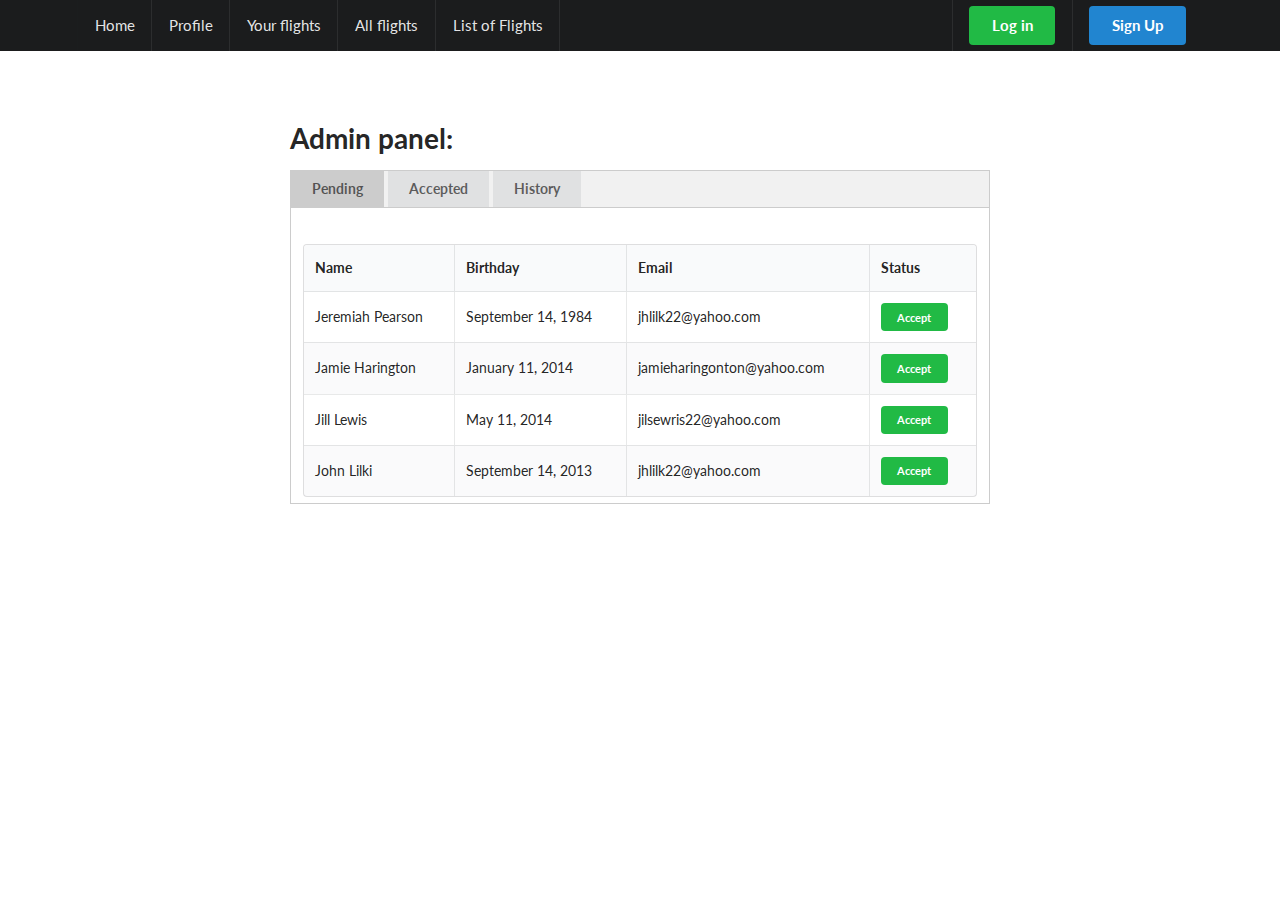
<file: adminflights.html>
<!DOCTYPE html>
<html xmlns="http://www.w3.org/1999/xhtml" xmlns:th="http://www.thymeleaf.org"
      xmlns:sec="http://www.thymeleaf.org/thymeleaf-extras-springsecurity3">

<head>
    <title>Demo</title>

    <script src="https://ajax.googleapis.com/ajax/libs/jquery/3.2.1/jquery.min.js"></script>
    <link rel="stylesheet" type="text/css" href="./semantic/semantic.min.css" th:href="@{/semantic/dist/semantic.min.css}" />
    <script src="./semantic/components/visibility.js" th:src="@{/semantic/dist/components/visibility.js}"></script>
    <script src="./semantic/components/sidebar.js" th:src="@{/semantic/dist/components/sidebar.js}"></script>
    <script src="./semantic/components/transition.js" th:src="@{/semantic/dist/components/transition.js}"></script>
    <script src="./semantic/semantic.min.js" th:src="@{/semantic/dist/semantic.min.js}"></script>

    <link rel="stylesheet" type="text/css" href="css/custom.css"/>

    <style>
        body {font-family: "Lato", sans-serif;}

        /* Style the tab */
        div.tab {
            overflow: hidden;
            border: 1px solid #ccc;
            background-color: #f1f1f1;
        }

        /* Style the buttons inside the tab */
        div.tab button {
            cursor: pointer;
            display: inline-block;
            min-height: 1em;
            outline: none;
            border: none;
            vertical-align: baseline;
            background: #E0E1E2 none;
            color: rgba(0, 0, 0, 0.6);
            font-family: 'Lato', 'Helvetica Neue', Arial, Helvetica, sans-serif;
            padding: 0.78571429em 1.5em 0.78571429em;
            text-transform: none;
            text-shadow: none;
            font-weight: bold;
            line-height: 1em;
            font-style: normal;
            text-align: center;
            text-decoration: none;
        }

        /* Change background color of buttons on hover */
        div.tab button:hover {
            background-color: #ddd;
        }

        /* Create an active/current tablink class */
        div.tab button.active {
            background-color: #ccc;
        }

        /* Style the tab content */
        .tabcontent {
            display: none;
            padding: 6px 12px;
            border: 1px solid #ccc;
            border-top: none;
        }
    </style>

</head>
<body>
<div id="myheader">
    <script>$('#myheader').load('header.html');</script>
</div>
<div class="wrapper">
    <form class="ui form headerslot field">
    </form>


    <p><h1>Admin panel:</h1></p>

    <div class="tab">
        <button class="tablinks" onclick="openCity(event, 'Pending')" id="defaultOpen">Pending</button>
        <button class="tablinks" onclick="openCity(event, 'Accepted')">Accepted</button>
        <button class="tablinks" onclick="openCity(event, 'History')">History</button>
    </div>

    <div id="Pending" class="tabcontent">
        <table class="ui striped selectable celled table" style="margin-top: 30px;">
            <thead>
            <tr>
                <th>Name</th>
                <th>Birthday</th>
                <th>Email</th>
                <th>Status</th>
            </tr>
            </thead>
            <tbody>
            <tr>
                <td>Jeremiah Pearson</td>
                <td>September 14, 1984</td>
                <td>jhlilk22@yahoo.com</td>
                <td>
                    <button class="mini ui green button">
                        Accept
                    </button>
                </td>
            </tr>
            <tr>
                <td>Jamie Harington</td>
                <td>January 11, 2014</td>
                <td>jamieharingonton@yahoo.com</td>
                <td>
                    <button class="mini ui green button">
                        Accept
                    </button>
                </td>
            </tr>
            <tr>
                <td>Jill Lewis</td>
                <td>May 11, 2014</td>
                <td>jilsewris22@yahoo.com</td>
                <td>
                    <button class="mini ui green button">
                        Accept
                    </button>
                </td>
            </tr>
            <tr>
                <td>John Lilki</td>
                <td>September 14, 2013</td>
                <td>jhlilk22@yahoo.com</td>
                <td>
                    <button class="mini ui green button">
                        Accept
                    </button>
                </td>
            </tr>
            </tbody>
        </table>



    </div>

    <div id="Accepted" class="tabcontent">

        <table class="ui striped selectable celled table" style="margin-top: 30px;">
            <thead>
            <tr>
                <th>Name</th>
                <th>Birthday</th>
                <th>Email</th>
                <th>Status</th>
            </tr>
            </thead>
            <tbody>
            <tr>
                <td>John Lilki</td>
                <td>September 14, 2013</td>
                <td>jhlilk22@yahoo.com</td>
                <td>No</td>
            </tr>
            <tr>
                <td>Jamie Harington</td>
                <td>January 11, 2014</td>
                <td>jamieharingonton@yahoo.com</td>
                <td>Yes</td>
            </tr>
            <tr>
                <td>Jill Lewis</td>
                <td>May 11, 2014</td>
                <td>jilsewris22@yahoo.com</td>
                <td>Yes</td>
            </tr>
            </tbody>
        </table>

    </div>

    <div id="History" class="tabcontent">

        <table class="ui striped selectable celled table" style="margin-top: 30px;">
            <thead>
            <tr>
                <th>Name</th>
                <th>Birthday</th>
                <th>Email</th>
                <th>Status</th>
            </tr>
            </thead>
            <tbody>
            <tr>
                <td>John Lilki</td>
                <td>September 14, 2013</td>
                <td>jhlilk22@yahoo.com</td>
                <td>No</td>
            </tr>
            <tr>
                <td>Jamie Harington</td>
                <td>January 11, 2014</td>
                <td>jamieharingonton@yahoo.com</td>
                <td>Yes</td>
            </tr>
            <tr>
                <td>Jill Lewis</td>
                <td>May 11, 2014</td>
                <td>jilsewris22@yahoo.com</td>
                <td>Yes</td>
            </tr>
            <tr>
                <td>John Lilki</td>
                <td>September 14, 2013</td>
                <td>jhlilk22@yahoo.com</td>
                <td>No</td>
            </tr>
            <tr>
                <td>Jamie Harington</td>
                <td>January 11, 2014</td>
                <td>jamieharingonton@yahoo.com</td>
                <td>Yes</td>
            </tr>
            <tr>
                <td>Jill Lewis</td>
                <td>May 11, 2014</td>
                <td>jilsewris22@yahoo.com</td>
                <td>Yes</td>
            </tr>
            </tbody>
        </table>



    </div>

    <script>
        function openCity(evt, cityName) {
            var i, tabcontent, tablinks;
            tabcontent = document.getElementsByClassName("tabcontent");
            for (i = 0; i < tabcontent.length; i++) {
                tabcontent[i].style.display = "none";
            }
            tablinks = document.getElementsByClassName("tablinks");
            for (i = 0; i < tablinks.length; i++) {
                tablinks[i].className = tablinks[i].className.replace(" active", "");
            }
            document.getElementById(cityName).style.display = "block";
            evt.currentTarget.className += " active";
        }

        // Get the element with id="defaultOpen" and click on it
        document.getElementById("defaultOpen").click();
    </script>

</div>



</body>
</html>
</file>
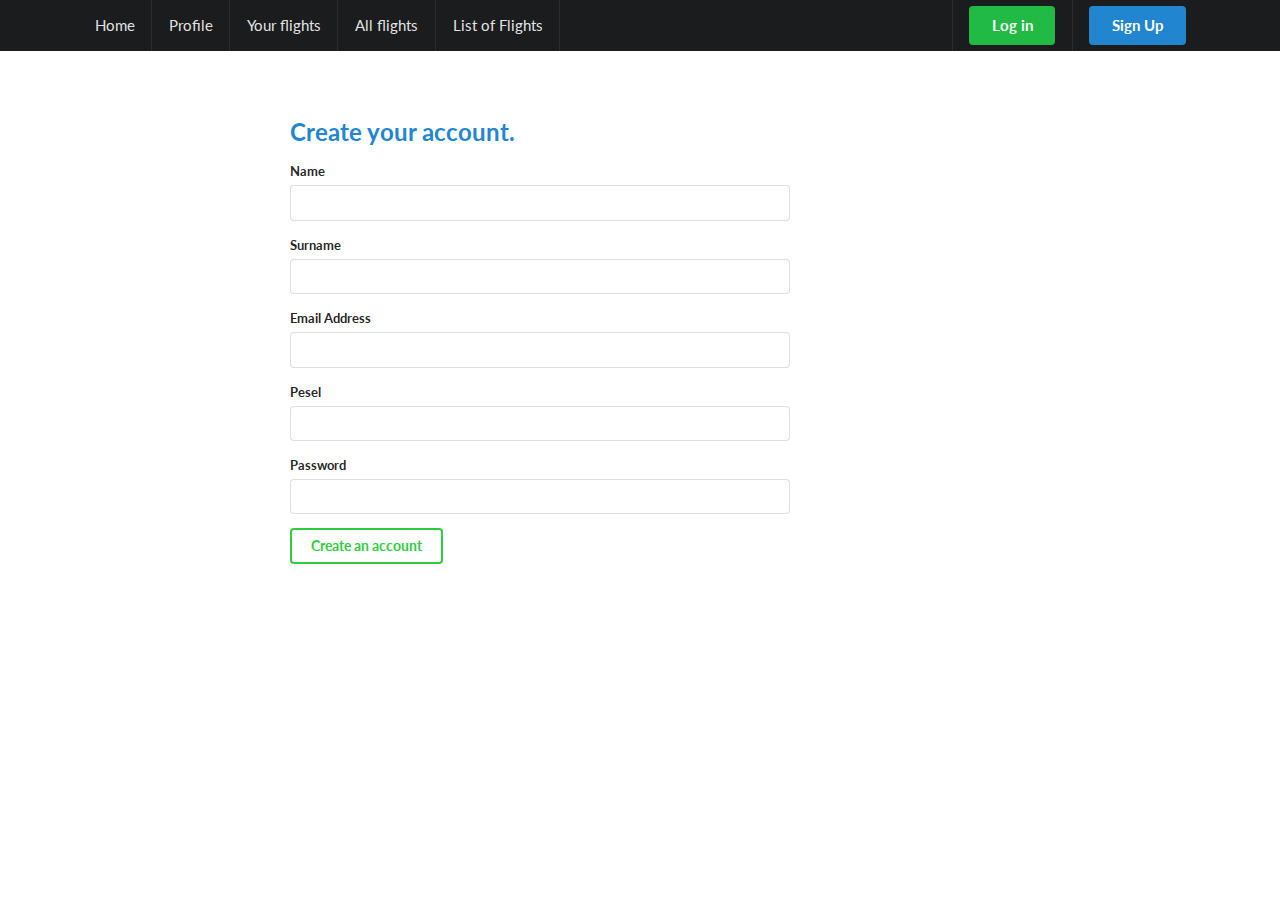
<file: backup.html>
<!DOCTYPE html>
<html xmlns="http://www.w3.org/1999/xhtml" xmlns:th="http://www.thymeleaf.org"
      xmlns:sec="http://www.thymeleaf.org/thymeleaf-extras-springsecurity3">

<head>
    <title>Demo</title>


    <script src="https://ajax.googleapis.com/ajax/libs/jquery/3.2.1/jquery.min.js"></script>
    <link rel="stylesheet" type="text/css" href="./semantic/semantic.min.css" th:href="@{/semantic/dist/semantic.min.css}" />
    <script src="./semantic/components/visibility.js" th:src="@{/semantic/dist/components/visibility.js}"></script>
    <script src="./semantic/components/sidebar.js" th:src="@{/semantic/dist/components/sidebar.js}"></script>
    <script src="./semantic/components/transition.js" th:src="@{/semantic/dist/components/transition.js}"></script>
    <script src="./semantic/semantic.min.js" th:src="@{/semantic/dist/semantic.min.js}"></script>

    <link rel="stylesheet" type="text/css" href="css/custom.css"/>

</head>
<body>

<div id="myheader">
    <script>$('#myheader').load('header.html');</script>
</div>


<div class="wrapper">
    <form class="ui form headerslot field">


        <div class="column">
            <h2 class="ui blue image header">
                <div class="content">
                    Create your account.
                </div>
            </h2>
            <div class="four column row">
                <div class="ten wide column" style="width: 500px;">
                    <form action="#" th:action="@{/register}"  th:object="${client}" method="POST" th:method="post">
                        <div class="field input">
                            <label>Name</label>
                            <label>
                                <input type="text" name="regName" th:field="*{name}"/>
                            </label>
                        </div>
                        <div class="field input">
                            <label>Surname</label>
                            <label>
                                <input type="text" th:field="*{lastName}"/>
                            </label>
                        </div>
                        <div class="field">
                            <label>Email Address</label>
                            <label>
                                <input type="email" th:field="*{email}"/>
                            </label>
                        </div>
                        <div class="field">
                            <label>Pesel</label>
                            <label>
                                <input type="number" name="pesel" th:field="*{pesel}"/>
                            </label>
                        </div>
                        <div class="field">
                            <label>Password</label>
                            <label>
                                <input type="password" name="regPassword" th:field="*{password}"/>
                            </label>
                        </div>

                        <button class="ui inverted green button" type="submit" formmethod="post">Create an account</button>
                    </form>
                </div>
            </div>

        </div>
    </form>
</div>
</body>
</html>
</file>
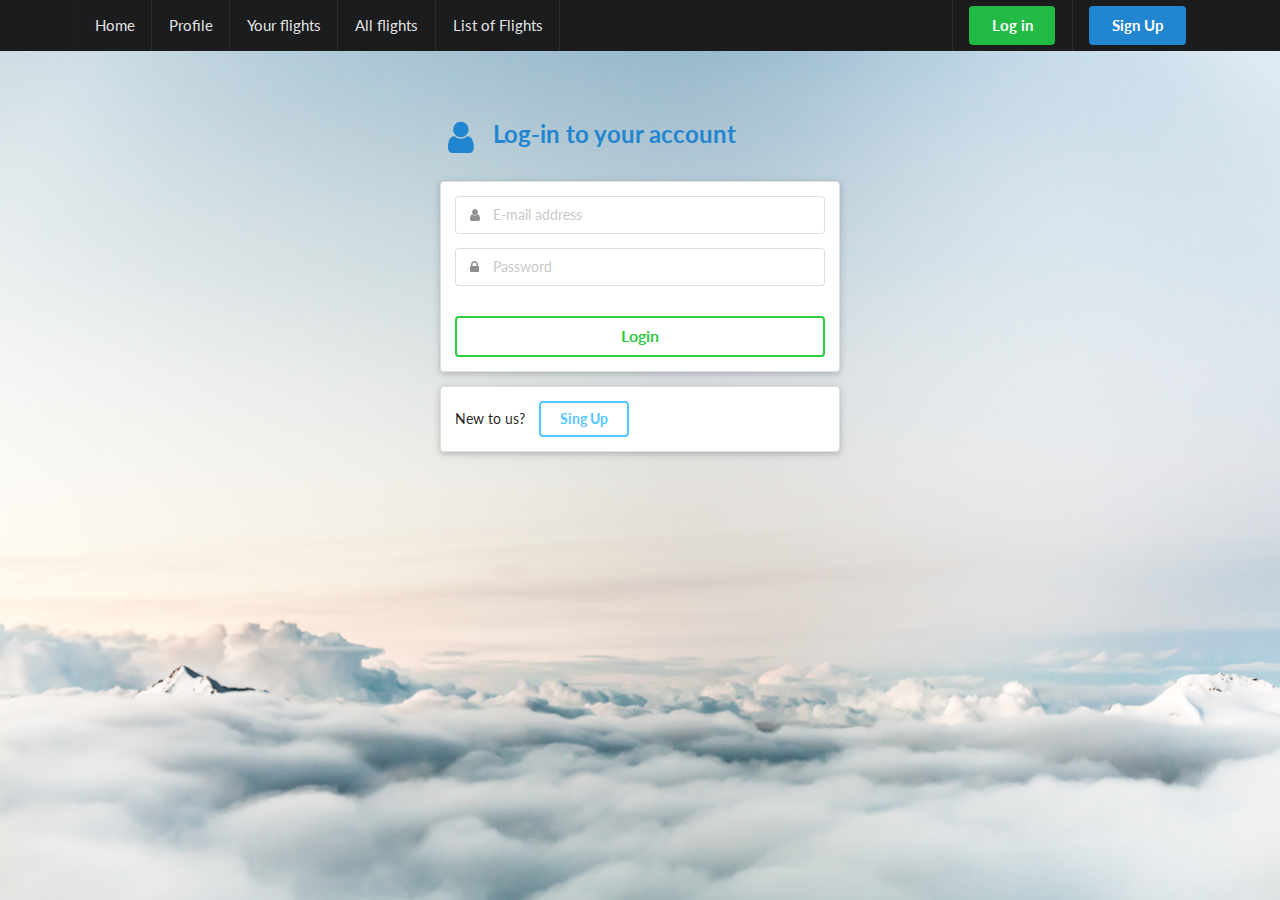
<file: login.html>
<!DOCTYPE html>
<html xmlns="http://www.w3.org/1999/xhtml" xmlns:th="http://www.thymeleaf.org"
      xmlns:sec="http://www.thymeleaf.org/thymeleaf-extras-springsecurity3">
<head>
    <title>Login</title>


    <script src="https://ajax.googleapis.com/ajax/libs/jquery/3.2.1/jquery.min.js"></script>
    <link rel="stylesheet" type="text/css" href="./semantic/semantic.min.css" th:href="@{/semantic/dist/semantic.min.css}" />
    <script src="./semantic/components/visibility.js" th:src="@{/semantic/dist/components/visibility.js}"></script>
    <script src="./semantic/components/sidebar.js" th:src="@{/semantic/dist/components/sidebar.js}"></script>
    <script src="./semantic/components/transition.js" th:src="@{/semantic/dist/components/transition.js}"></script>
    <script src="./semantic/semantic.min.js" th:src="@{/semantic/dist/semantic.min.js}"></script>

    <link rel="stylesheet" type="text/css" href="css/custom.css"/>


    <script>
        $(document)
            .ready(function() {
                $('.ui.form')
                    .form({
                        fields: {
                            email: {
                                identifier  : 'email',
                                rules: [
                                    {
                                        type   : 'empty',
                                        prompt : 'Please enter your e-mail'
                                    },
                                    {
                                        type   : 'email',
                                        prompt : 'Please enter a valid e-mail'
                                    }
                                ]
                            },
                            password: {
                                identifier  : 'password',
                                rules: [
                                    {
                                        type   : 'empty',
                                        prompt : 'Please enter your password'
                                    },
                                    {
                                        type   : 'length[6]',
                                        prompt : 'Your password must be at least 6 characters'
                                    }
                                ]
                            }
                        }
                    })
                ;
            })
        ;
    </script>

    <style>
        .ui.message .list:not(.ui) li:before{
            display: none !important;
            content: "";
        }
        .backimage{
            background-image: url("./images/sky3.jpeg");
            -webkit-background-size: cover;
            -moz-background-size: cover;
            -o-background-size: cover;
            background-size: cover;
        }
    </style>

</head>
<body class="backimage">
<div>
    <div id="myheader">
        <script>$('#myheader').load('header.html');</script>
    </div>

    <div class="wrapper" style="width: 400px;">
        <form class="ui form headerslot field" id="example">
            <div class="column">
                <h2 class="ui blue image header">
                    <i class="user icon"></i>
                    <div class="content">
                        Log-in to your account
                    </div>
                </h2>
                <form class="ui large form" >
                    <div class="ui raised segment">
                        <div class="field">
                            <div class="ui left icon input">
                                <i class="user icon"></i>
                                <input type="text" name="email" id="loginInput" placeholder="E-mail address">
                            </div>
                        </div>
                        <div class="field">
                            <div class="ui left icon input">
                                <i class="lock icon"></i>
                                <input type="password" name="password" placeholder="Password">
                            </div>
                        </div>

                        <div class="ui fluid large inverted green submit button" id="buttonLogin" style="margin-top: 30px;">Login</div>
                    </div>

                </form>

                <div class="ui segment raised">
                    New to us? <a href="registerpartone.html" class="ui inverted blue button" target="_parent" style="margin-left: 10px;">Sing Up</a>
                </div>

                <div class="ui error red message segment raised"></div>
            </div>
        </form>
    </div>
</div>
</body>
</html>
</file>
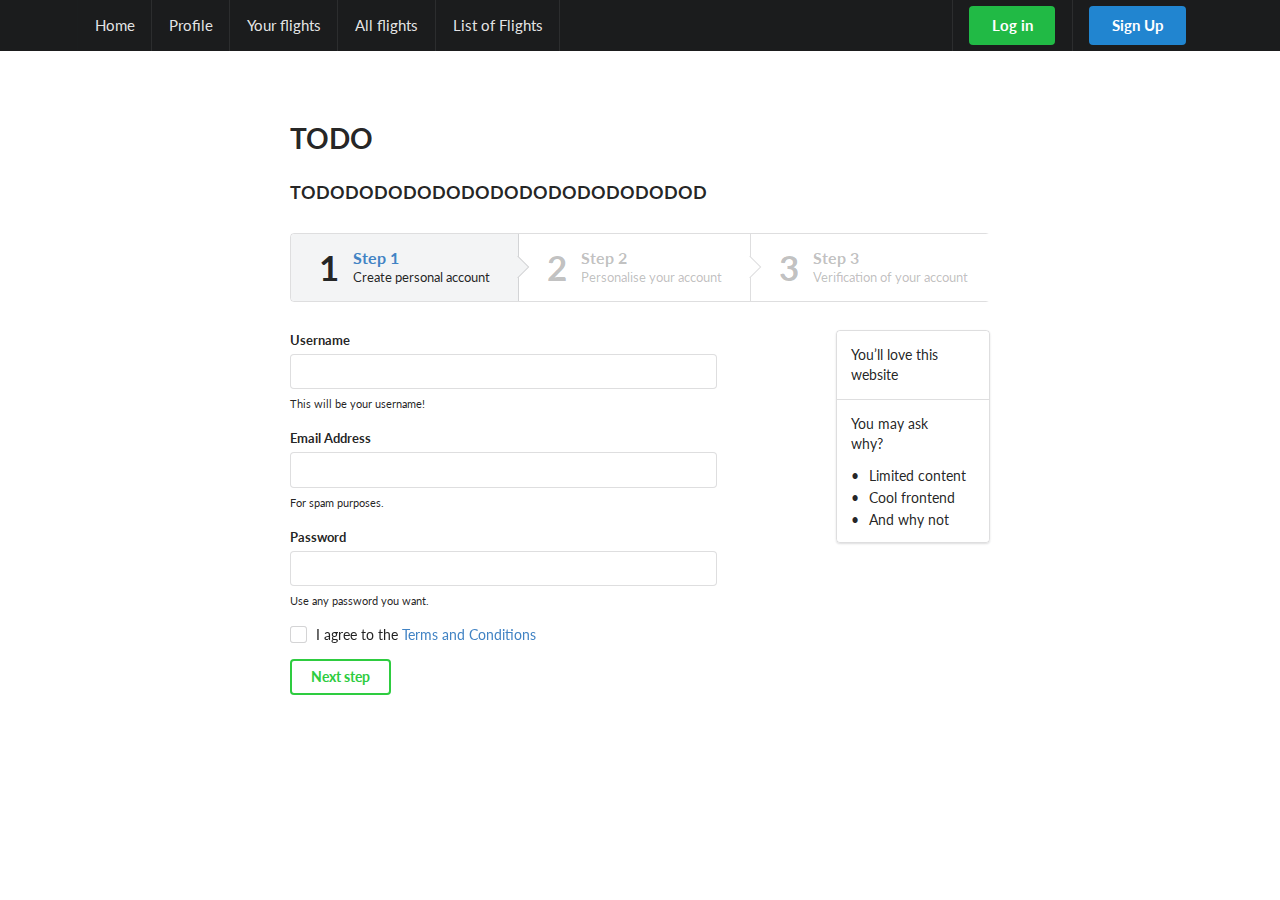
<file: registerpartone.html>
<!DOCTYPE html>
<html xmlns="http://www.w3.org/1999/xhtml" xmlns:th="http://www.thymeleaf.org"
      xmlns:sec="http://www.thymeleaf.org/thymeleaf-extras-springsecurity3">

<head>
    <title>Demo</title>


    <script src="https://ajax.googleapis.com/ajax/libs/jquery/3.2.1/jquery.min.js"></script>
    <link rel="stylesheet" type="text/css" href="./semantic/semantic.min.css" th:href="@{/semantic/dist/semantic.min.css}" />
    <script src="./semantic/components/visibility.js" th:src="@{/semantic/dist/components/visibility.js}"></script>
    <script src="./semantic/components/sidebar.js" th:src="@{/semantic/dist/components/sidebar.js}"></script>
    <script src="./semantic/components/transition.js" th:src="@{/semantic/dist/components/transition.js}"></script>
    <script src="./semantic/semantic.min.js" th:src="@{/semantic/dist/semantic.min.js}"></script>

    <link rel="stylesheet" type="text/css" href="css/custom.css"/>

</head>
<body>
<div id="myheader">
    <script>$('#myheader').load('header.html');</script>
</div>

<div class="wrapper">
    <form class="ui form headerslot field">

        <div class="ui two column grid">
            <div class="sixteen wide column">
                <h1>TODO</h1>
                <h3>TODODODODODODODODODODODODODOD</h3>
                <div class="ui ordered steps">
                    <div class="active step">
                        <div class="content">
                            <div class="title">Step 1</div>
                            <div class="description">Create personal account</div>
                        </div>
                    </div>
                    <div class="disabled step">
                        <div class="content">
                            <div class="title">Step 2</div>
                            <div class="description">Personalise your account</div>
                        </div>
                    </div>
                    <div class="disabled step">
                        <div class="content">
                            <div class="title">Step 3</div>
                            <div class="description">Verification of your account</div>
                        </div>
                    </div>
                </div>
            </div>

            <div class="four column row">
                <div class="ten wide column" style="width: 500px;">
                    <div class="field input">
                        <label>Username</label>
                        <label>
                            <input type="text" name="regUsername">
                        </label>
                        <small>This will be your username!</small>
                    </div>
                    <div class="field">
                        <label>Email Address</label>
                        <label>
                            <input type="email" name="regEmail">
                        </label>
                        <small>For spam purposes.</small>
                    </div>
                    <div class="field">
                        <label>Password</label>
                        <label>
                            <input type="password" name="regPassword">
                        </label>
                        <small>Use any password you want.</small>
                    </div>
                    <div class="field">
                        <div class="ui checkbox">
                            <label>
                                <input type="checkbox" tabindex="0">
                            </label>
                            <label>I agree to the <a href="https://realfakestudios.com/terms-conditions/">Terms and Conditions</a></label>
                        </div>
                    </div>
                    <div class="item">
                        <a class="ui inverted green button" href="./registerparttwo.html" type="submin">Next step</a>
                    </div>
                </div>

                <div class="four wide column right floated">
                    <div class="ui segments">
                        <div class="ui segment">
                            You’ll love this website
                        </div>
                        <div class="ui segment">
                            <div>You may ask</div>
                            <div>why?</div>
                            <div class="ui bulleted list">
                                <div class="item">Limited content</div>
                                <div class="item">Cool frontend</div>
                                <div class="item">And why not</div>
                            </div>
                        </div>
                    </div>
                </div>
            </div>
        </div>
    </form>
</div>

</body></html>
</file>
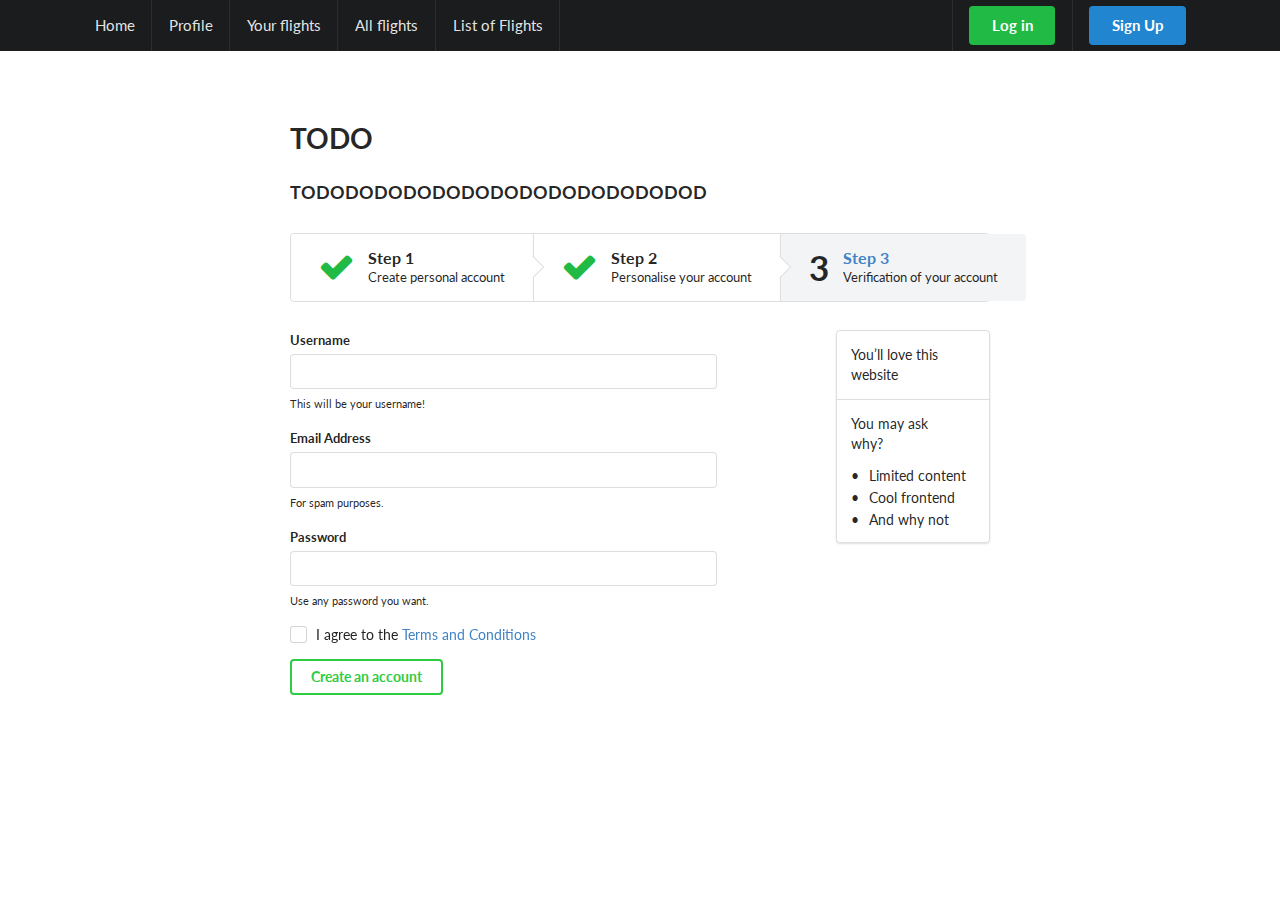
<file: registerpartthree.html>
<!DOCTYPE html>
<html xmlns="http://www.w3.org/1999/xhtml" xmlns:th="http://www.thymeleaf.org"
      xmlns:sec="http://www.thymeleaf.org/thymeleaf-extras-springsecurity3">

<head>
    <title>Demo</title>


    <script src="https://ajax.googleapis.com/ajax/libs/jquery/3.2.1/jquery.min.js"></script>
    <link rel="stylesheet" type="text/css" href="./semantic/semantic.min.css" th:href="@{/semantic/dist/semantic.min.css}" />
    <script src="./semantic/components/visibility.js" th:src="@{/semantic/dist/components/visibility.js}"></script>
    <script src="./semantic/components/sidebar.js" th:src="@{/semantic/dist/components/sidebar.js}"></script>
    <script src="./semantic/components/transition.js" th:src="@{/semantic/dist/components/transition.js}"></script>
    <script src="./semantic/semantic.min.js" th:src="@{/semantic/dist/semantic.min.js}"></script>

    <link rel="stylesheet" type="text/css" href="css/custom.css"/>

</head>
<body>
<div id="myheader">
    <script>$('#myheader').load('header.html');</script>
</div>

<div class="wrapper">
    <form class="ui form headerslot field">

        <div class="ui two column grid">
            <div class="sixteen wide column">
                <h1>TODO</h1>
                <h3>TODODODODODODODODODODODODODOD</h3>
                <div class="ui ordered steps">
                    <div class="completed step">
                        <div class="content">
                            <div class="title">Step 1</div>
                            <div class="description">Create personal account</div>
                        </div>
                    </div>
                    <div class="completed step">
                        <div class="content">
                            <div class="title">Step 2</div>
                            <div class="description">Personalise your account</div>
                        </div>
                    </div>
                    <div class="active step">
                        <div class="content">
                            <div class="title">Step 3</div>
                            <div class="description">Verification of your account</div>
                        </div>
                    </div>
                </div>
            </div>

            <div class="four column row">
                <div class="ten wide column" style="width: 500px;">
                    <div class="field input">
                        <label>Username</label>
                        <label>
                            <input type="text" name="regUsername">
                        </label>
                        <small>This will be your username!</small>
                    </div>
                    <div class="field">
                        <label>Email Address</label>
                        <label>
                            <input type="email" name="regEmail">
                        </label>
                        <small>For spam purposes.</small>
                    </div>
                    <div class="field">
                        <label>Password</label>
                        <label>
                            <input type="password" name="regPassword">
                        </label>
                        <small>Use any password you want.</small>
                    </div>
                    <div class="field">
                        <div class="ui checkbox">
                            <label>
                                <input type="checkbox" tabindex="0">
                            </label>
                            <label>I agree to the <a href="https://realfakestudios.com/terms-conditions/">Terms and Conditions</a></label>
                        </div>
                    </div>
                    <button class="ui inverted green button" type="submit">Create an account</button>
                </div>

                <div class="four wide column right floated">
                    <div class="ui segments">
                        <div class="ui segment">
                            You’ll love this website
                        </div>
                        <div class="ui segment">
                            <div>You may ask</div>
                            <div>why?</div>
                            <div class="ui bulleted list">
                                <div class="item">Limited content</div>
                                <div class="item">Cool frontend</div>
                                <div class="item">And why not</div>
                            </div>
                        </div>
                    </div>
                </div>
            </div>
        </div>
    </form>
</div>

</body></html>
</file>
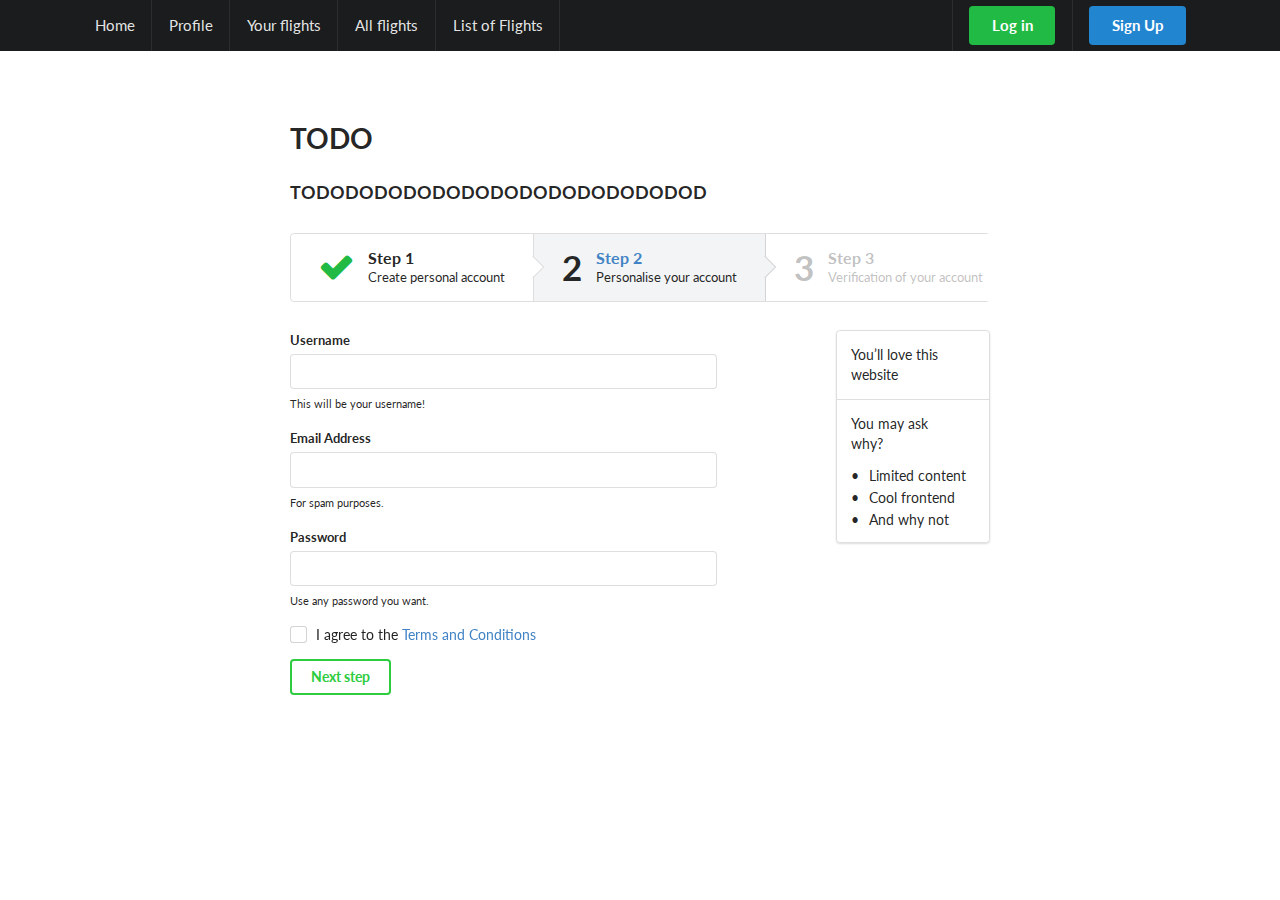
<file: registerparttwo.html>
<!DOCTYPE html>
<html xmlns="http://www.w3.org/1999/xhtml" xmlns:th="http://www.thymeleaf.org"
      xmlns:sec="http://www.thymeleaf.org/thymeleaf-extras-springsecurity3">

<head>
    <title>Demo</title>


    <script src="https://ajax.googleapis.com/ajax/libs/jquery/3.2.1/jquery.min.js"></script>
    <link rel="stylesheet" type="text/css" href="./semantic/semantic.min.css" th:href="@{/semantic/dist/semantic.min.css}" />
    <script src="./semantic/components/visibility.js" th:src="@{/semantic/dist/components/visibility.js}"></script>
    <script src="./semantic/components/sidebar.js" th:src="@{/semantic/dist/components/sidebar.js}"></script>
    <script src="./semantic/components/transition.js" th:src="@{/semantic/dist/components/transition.js}"></script>
    <script src="./semantic/semantic.min.js" th:src="@{/semantic/dist/semantic.min.js}"></script>

    <link rel="stylesheet" type="text/css" href="css/custom.css"/>

</head>
<body>
<div id="myheader">
    <script>$('#myheader').load('header.html');</script>
</div>

<div class="wrapper">
    <form class="ui form headerslot field">

        <div class="ui two column grid">
            <div class="sixteen wide column">
                <h1>TODO</h1>
                <h3>TODODODODODODODODODODODODODOD</h3>
                <div class="ui ordered steps">
                    <div class="completed step">
                        <div class="content">
                            <div class="title">Step 1</div>
                            <div class="description">Create personal account</div>
                        </div>
                    </div>
                    <div class="active step">
                        <div class="content">
                            <div class="title">Step 2</div>
                            <div class="description">Personalise your account</div>
                        </div>
                    </div>
                    <div class="disabled step">
                        <div class="content">
                            <div class="title">Step 3</div>
                            <div class="description">Verification of your account</div>
                        </div>
                    </div>
                </div>
            </div>

            <div class="four column row">
                <div class="ten wide column" style="width: 500px;">
                    <div class="field input">
                        <label>Username</label>
                        <label>
                            <input type="text" name="regUsername">
                        </label>
                        <small>This will be your username!</small>
                    </div>
                    <div class="field">
                        <label>Email Address</label>
                        <label>
                            <input type="email" name="regEmail">
                        </label>
                        <small>For spam purposes.</small>
                    </div>
                    <div class="field">
                        <label>Password</label>
                        <label>
                            <input type="password" name="regPassword">
                        </label>
                        <small>Use any password you want.</small>
                    </div>
                    <div class="field">
                        <div class="ui checkbox">
                            <label>
                                <input type="checkbox" tabindex="0">
                            </label>
                            <label>I agree to the <a href="https://realfakestudios.com/terms-conditions/">Terms and Conditions</a></label>
                        </div>
                    </div>
                    <div class="item">
                        <a class="ui inverted green button" href="./registerpartthree.html" type="submin">Next step</a>
                    </div>
                </div>

                <div class="four wide column right floated">
                    <div class="ui segments">
                        <div class="ui segment">
                            You’ll love this website
                        </div>
                        <div class="ui segment">
                            <div>You may ask</div>
                            <div>why?</div>
                            <div class="ui bulleted list">
                                <div class="item">Limited content</div>
                                <div class="item">Cool frontend</div>
                                <div class="item">And why not</div>
                            </div>
                        </div>
                    </div>
                </div>
            </div>
        </div>
    </form>
</div>

</body></html>
</file>
<file: css/custom.css>
.headerslot{
    margin-top: 100px;
}
.wrapper {
    width: 700px;
    margin: 0 auto;
}
</file>
